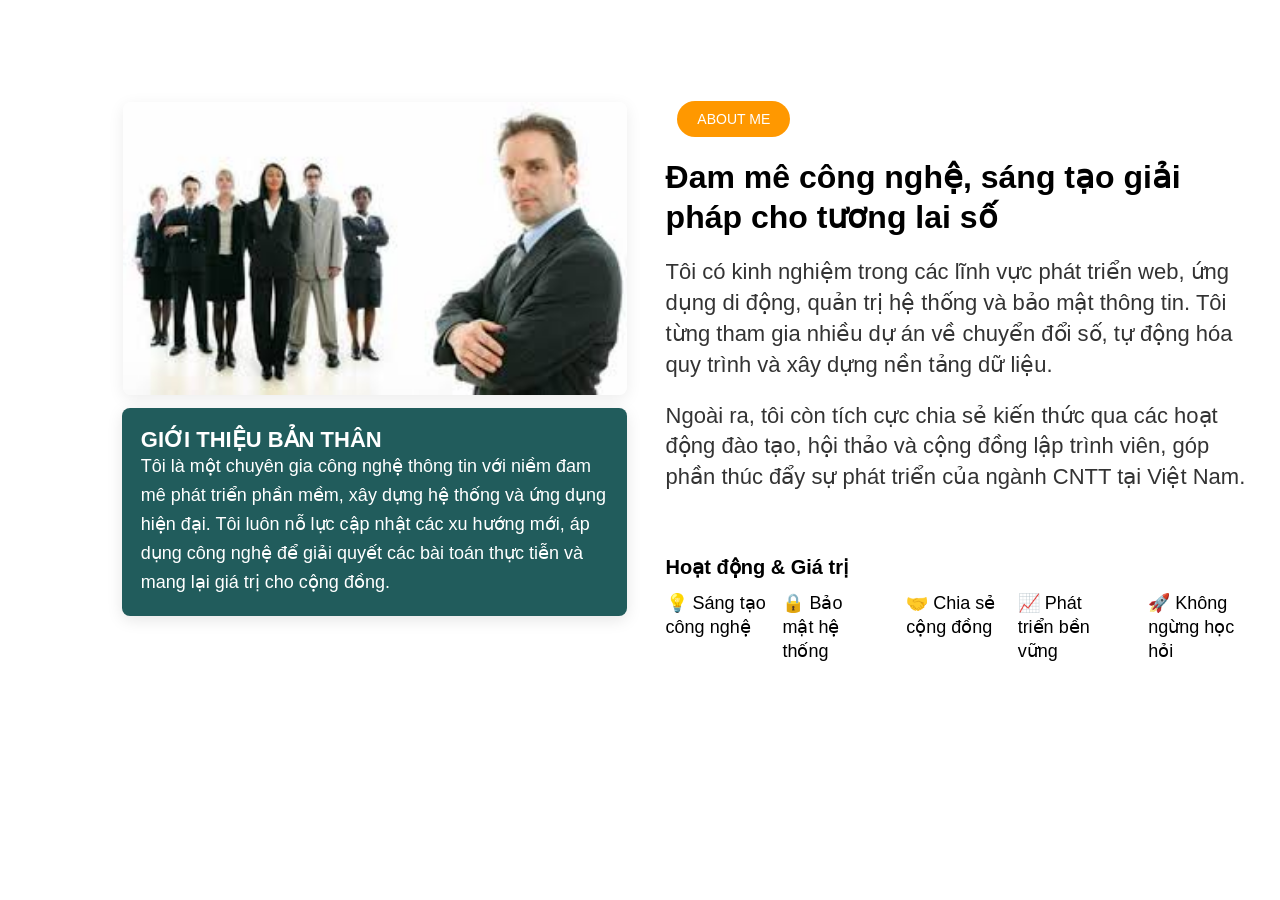
<file: about.html>
<!DOCTYPE html>
<html lang="en">
<head>
  <meta charset="UTF-8" />
  <meta name="viewport" content="width=device-width, initial-scale=1.0"/>
  <title>About Us - Fintech Company</title>
  <style>
    *{
        box-sizing: border-box;
        margin: 0;
        padding: 0;
        font-family: Arial, sans-serif;
        
    }
    .about-flex {
        display: flex;
    }
    .left-box, .right-box {
        width: 50%;
        height: 100vh;
        padding-top: 7%;
        position: relative;
    
    }
    .left-box{
        background-color: white;
    }
    .right-box {
        background-color:white;
        padding: 2%;
        padding-top : 7%;
    }
    .about-img  {
        padding: 2%;
    }
    .about-img , .mission-box {
        display: flex;
        justify-content: flex-end;
        align-items: center;
    }
    .about-img img {
        width: 82%;
        height: auto;
        margin-bottom: 0;
        border-radius: 8px;
        display: block;
        object-fit: cover;
        box-shadow: 0 4px 16px rgba(0,0,0,0.08);
    }

    .mission-box {
        background-color: #215c5c;
        right: 2%;
        position: absolute;
        width: 79%;
        padding: 3%;
        
        border-radius: 8px;
        box-shadow: 0 4px 16px rgba(0,0,0,0.1);
    }
    h4 {
        clear: both;
        line-height: 25px;
        font-size: 22px;
        color: #fff;
    }
    .mission-box p {
        font-size: 18px;
        color: #fff;
        line-height: 1.6;
    }

    .about-badge {
        display: inline-block;
        background-color: #ff9800;
        color: #fff;
        padding: 10px 20px;
        margin: 2%;
        border-radius: 20px;
        font-size: 14px;
        margin-bottom: 20px;
    }

    .right-box .about-title {
        font-size: 32px;
        font-weight: bold;
        margin-bottom: 20px;
        line-height: 40px;
    }

    
    .about-desc {
        font-size: 22px;
        color: #333;
        line-height: 1.4;
        margin-bottom: 20px;
    }
        
    .about-values {
        display: flex;
        flex-direction: row;
        gap: 16px;
        font-size: 18px;
        line-height: 24px;
        align-items: flex-start;
    }
    .about-value {
        margin-bottom: 0;
    }
    .about-values-title {
        font-size: 20px;
        font-weight: bold;
        margin: 24px 0 12px 0;
    }


    /* ==== RESPONSIVE DESIGN ==== */
   /* Tablet: Từ 768px đến 1024px */
@media (max-width: 1024px) {
  .about-flex {
    flex-direction: column;
    height: auto;
  }

  .left-box, .right-box {
    width: 100%;
    height: auto;
    padding: 6% 5%;
  }

  .mission-box {
    position: static;
    width: 100%;
    margin-top: 20px;
    padding: 4%;
  }

  .about-img {
    justify-content: center;
  }

  .about-img img {
    width: 95%;
  }

  .about-title {
    font-size: 28px;
    line-height: 1.4;
  }

  .about-desc {
    font-size: 18px;
  }

  .about-values {
    flex-wrap: wrap;
    gap: 12px;
  }
}

/* Mobile: Dưới 768px */
@media (max-width: 767px) {
  .about-flex {
    flex-direction: column;
  }

  .left-box, .right-box {
    width: 100%;
    height: auto;
    padding: 6% 5%;
  }

  .about-img {
    justify-content: center;
  }

  .about-img img {
    width: 100%;
    border-radius: 10px;
  }

  .mission-box {
    position: static;
    width: 100%;
    margin-top: 20px;
    padding: 16px;
  }

  h4 {
    font-size: 18px;
  }

  .mission-box p {
    font-size: 15px;
  }

  .about-title {
    font-size: 22px;
    line-height: 1.3;
  }

  .about-desc {
    font-size: 16px;
  }

  .about-values {
    flex-direction: column;
    gap: 8px;
  }

  .about-values-title {
    font-size: 18px;
  }

  .about-badge {
    font-size: 13px;
    padding: 6px 14px;
  }
}



    /* ==== ANIMATION ==== */
.fade-in {
    opacity: 0;
    transform: translateY(30px);
    transition: opacity 0.8s ease, transform 0.8s ease;
}

.fade-in.appear {
    opacity: 1;
    transform: translateY(0);
}

html, body {
  margin: 0;
  padding: 0;
  scroll-behavior: smooth;
  /* Không đặt height: 100% hay overflow: hidden */
}
</style>
</head>

<script>
  document.addEventListener("DOMContentLoaded", () => {
    const faders = document.querySelectorAll(".fade-in");

    const appearOptions = {
      threshold: 0.2,
      rootMargin: "0px 0px -50px 0px"
    };

    const appearOnScroll = new IntersectionObserver((entries, observer) => {
      entries.forEach(entry => {
        if (!entry.isIntersecting) return;

        entry.target.classList.add("appear");
        observer.unobserve(entry.target);
      });
    }, appearOptions);

    faders.forEach(fader => {
      appearOnScroll.observe(fader);
    });
  });
</script>

<body>
 
    <div class="about-flex">

      <div class="left-box">
        <div class="about-img fade-in ">
          <img src="./image/NguoiDaiDien.jpg" alt="Ảnh đại diện cá nhân" title="Giới thiệu bản thân" />
        </div>
        <div class="mission-box" >
          <div class="mission-text fade-in ">
            <h4>GIỚI THIỆU BẢN THÂN</h4>
            <p>Tôi là một chuyên gia công nghệ thông tin với niềm đam mê phát triển phần mềm, xây dựng hệ thống và ứng dụng hiện đại. Tôi luôn nỗ lực cập nhật các xu hướng mới, áp dụng công nghệ để giải quyết các bài toán thực tiễn và mang lại giá trị cho cộng đồng.</p>
          </div>
        </div>
      </div>

      <div class="right-box">
        <div class="about-content fade-in ">
          <span class="about-badge">ABOUT ME</span>
          <h1 class="about-title">
            Đam mê công nghệ, sáng tạo giải pháp cho tương lai số
          </h1>
          <p class="about-desc">
            Tôi có kinh nghiệm trong các lĩnh vực phát triển web, ứng dụng di động, quản trị hệ thống và bảo mật thông tin. Tôi từng tham gia nhiều dự án về chuyển đổi số, tự động hóa quy trình và xây dựng nền tảng dữ liệu.
          </p>
          <p class="about-desc">
            Ngoài ra, tôi còn tích cực chia sẻ kiến thức qua các hoạt động đào tạo, hội thảo và cộng đồng lập trình viên, góp phần thúc đẩy sự phát triển của ngành CNTT tại Việt Nam.
          </p>
          <br>
          
          <div class="about-values-title">Hoạt động &amp; Giá trị</div>
          <div class="about-values">
            <span class="about-value">💡 Sáng tạo công nghệ</span>
            <span class="about-value">🔒 Bảo mật hệ thống</span>
            <br>
            <span class="about-value">🤝 Chia sẻ cộng đồng</span>
            <span class="about-value">📈 Phát triển bền vững</span>
            <br>
            <span class="about-value">🚀 Không ngừng học hỏi</span>
          </div>
        </div>
      </div>

    </div>


</body>
</html>
</file>
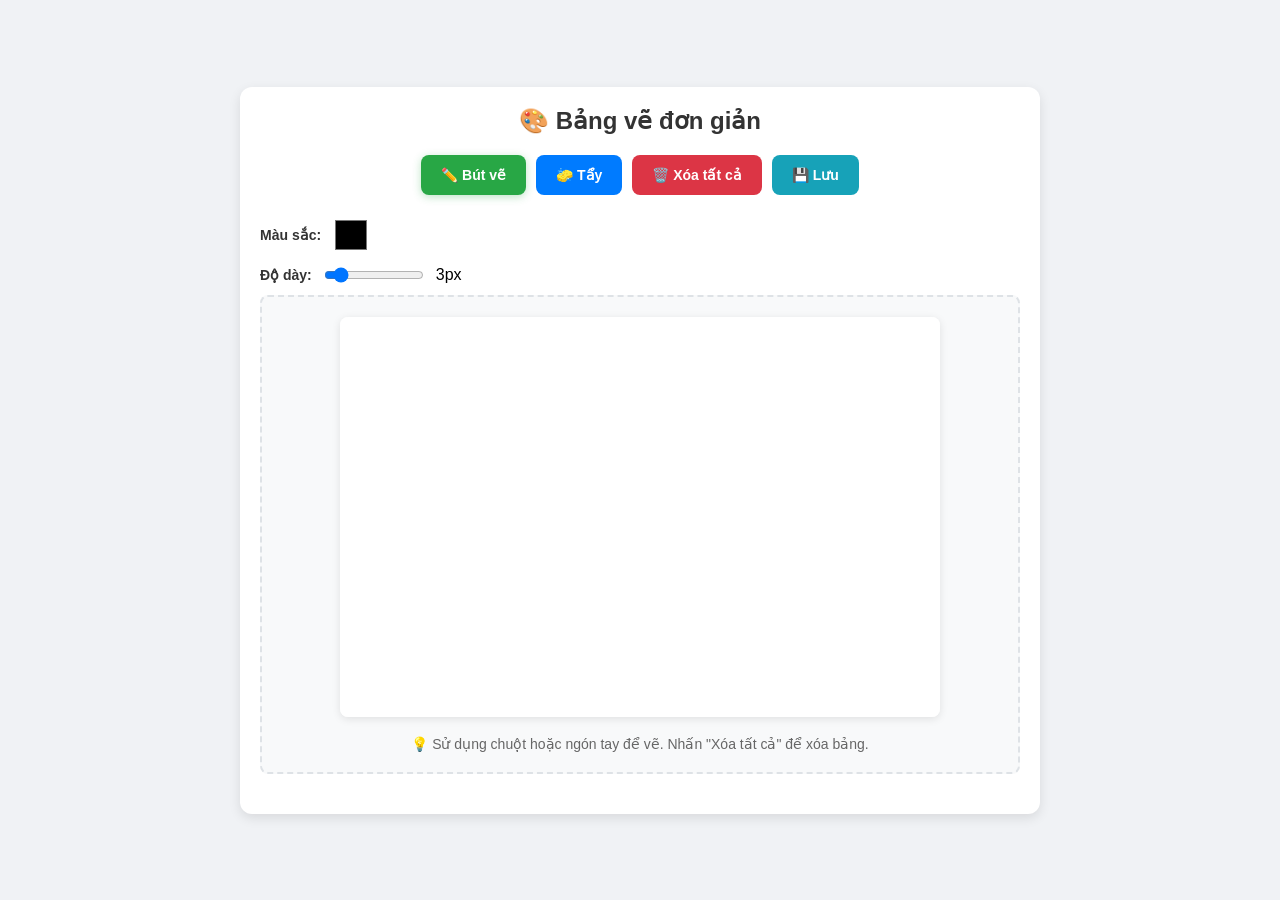
<file: block-canvas.html>
<!DOCTYPE html>
<html lang="vi">
<head>
  <meta charset="UTF-8" />
  <meta name="viewport" content="width=device-width, initial-scale=1.0"/>
  <title>Bảng vẽ đơn giản</title>
  <style>
    * {
      box-sizing: border-box;
    }

    body {
      font-family: 'Segoe UI', sans-serif;
      background: #f0f2f5;
      margin: 0;
      padding: 10px;
      min-height: 100vh;
      display: flex;
      align-items: center;
      justify-content: center;
    }

    .canvas-container {
      max-width: 800px;
      width: 100%;
      background: #fff;
      border-radius: 12px;
      padding: 20px;
      box-shadow: 0 4px 12px rgba(0,0,0,0.1);
    }

    .canvas-header {
      text-align: center;
      margin-bottom: 20px;
    }

    .canvas-header h2 {
      color: #333;
      margin: 0 0 10px 0;
      font-size: 1.5rem;
    }

    .toolbar {
      display: flex;
      gap: 10px;
      margin-bottom: 20px;
      justify-content: center;
      flex-wrap: wrap;
      align-items: center;
    }

    .tool-btn {
      padding: 12px 20px;
      border: none;
      border-radius: 8px;
      background: #007bff;
      color: white;
      cursor: pointer;
      font-size: 14px;
      font-weight: 600;
      transition: all 0.2s;
      min-width: 80px;
    }

    .tool-btn:hover {
      background: #0056b3;
      transform: translateY(-1px);
    }

    .tool-btn.active {
      background: #28a745;
      box-shadow: 0 2px 8px rgba(40, 167, 69, 0.3);
    }

    .tool-btn.clear {
      background: #dc3545;
    }

    .tool-btn.clear:hover {
      background: #c82333;
    }

    .tool-btn.save {
      background: #17a2b8;
    }

    .tool-btn.save:hover {
      background: #138496;
    }

    .color-picker {
      display: flex;
      align-items: center;
      gap: 10px;
      margin: 10px 0;
    }

    .color-picker label {
      font-weight: 600;
      color: #333;
      font-size: 14px;
    }

    .color-picker input[type="color"] {
      width: 40px;
      height: 40px;
      border: none;
      border-radius: 8px;
      cursor: pointer;
      background: none;
    }

    .brush-size {
      display: flex;
      align-items: center;
      gap: 10px;
      margin: 10px 0;
    }

    .brush-size label {
      font-weight: 600;
      color: #333;
      font-size: 14px;
    }

    .brush-size input[type="range"] {
      width: 100px;
    }

    .canvas-wrapper {
      text-align: center;
      background: #f8f9fa;
      border-radius: 8px;
      padding: 20px;
      border: 2px dashed #dee2e6;
      margin-bottom: 20px;
    }

    #drawingCanvas {
      background: white;
      border-radius: 8px;
      box-shadow: 0 2px 8px rgba(0,0,0,0.1);
      cursor: crosshair;
      max-width: 100%;
      height: auto;
      touch-action: none;
    }

    .canvas-info {
      margin-top: 15px;
      color: #666;
      font-size: 14px;
      text-align: center;
    }

    .mobile-tips {
      background: #e3f2fd;
      border-radius: 8px;
      padding: 15px;
      margin-top: 15px;
      border-left: 4px solid #2196f3;
    }

    .mobile-tips h4 {
      margin: 0 0 10px 0;
      color: #1976d2;
      font-size: 16px;
    }

    .mobile-tips ul {
      margin: 0;
      padding-left: 20px;
      color: #424242;
    }

    .mobile-tips li {
      margin-bottom: 5px;
      font-size: 14px;
    }

    @media (max-width: 768px) {
      body {
        padding: 5px;
        align-items: flex-start;
      }

      .canvas-container {
        padding: 15px;
        margin-top: 10px;
      }

      .canvas-header h2 {
        font-size: 1.3rem;
      }

      .toolbar {
        flex-direction: column;
        align-items: stretch;
        gap: 8px;
      }

      .tool-btn {
        width: 100%;
        padding: 15px;
        font-size: 16px;
        border-radius: 10px;
      }

      .color-picker, .brush-size {
        justify-content: center;
        margin: 15px 0;
      }

      .color-picker input[type="color"] {
        width: 50px;
        height: 50px;
      }

      .brush-size input[type="range"] {
        width: 150px;
      }

      .canvas-wrapper {
        padding: 15px;
        margin-bottom: 15px;
      }

      #drawingCanvas {
        width: 100%;
        height: 350px;
        max-height: 60vh;
      }

      .canvas-info {
        font-size: 13px;
      }

      .mobile-tips {
        display: block;
      }
    }

    @media (min-width: 769px) {
      .mobile-tips {
        display: none;
      }
    }
  </style>
</head>
<body>
  <div class="canvas-container">
    <div class="canvas-header">
      <h2>🎨 Bảng vẽ đơn giản</h2>
    </div>

    <div class="toolbar">
      <button class="tool-btn active" id="penTool">✏️ Bút vẽ</button>
      <button class="tool-btn" id="eraserTool">🧽 Tẩy</button>
      <button class="tool-btn clear" id="clearCanvas">🗑️ Xóa tất cả</button>
      <button class="tool-btn save" id="saveCanvas">💾 Lưu</button>
    </div>

    <div class="color-picker">
      <label for="colorPicker">Màu sắc:</label>
      <input type="color" id="colorPicker" value="#000000">
    </div>

    <div class="brush-size">
      <label for="brushSize">Độ dày:</label>
      <input type="range" id="brushSize" min="1" max="20" value="3">
      <span id="brushSizeValue">3px</span>
    </div>

    <div class="canvas-wrapper">
      <canvas id="drawingCanvas" width="600" height="400"></canvas>
      <div class="canvas-info">
        💡 Sử dụng chuột hoặc ngón tay để vẽ. Nhấn "Xóa tất cả" để xóa bảng.
      </div>
    </div>

    <div class="mobile-tips">
      <h4>📱 Mẹo sử dụng trên mobile:</h4>
      <ul>
        <li>Dùng ngón tay để vẽ trên màn hình</li>
        <li>Chọn màu sắc và độ dày bút vẽ ở trên</li>
        <li>Dùng tẩy để xóa từng phần</li>
        <li>Nhấn "Lưu" để tải về máy</li>
      </ul>
    </div>
  </div>

  <script>
    class SimpleCanvas {
      constructor() {
        this.canvas = document.getElementById('drawingCanvas');
        this.ctx = this.canvas.getContext('2d');
        this.isDrawing = false;
        this.currentTool = 'pen';
        this.currentColor = '#000000';
        this.brushSize = 3;
        
        this.initCanvas();
        this.initEventListeners();
        this.initTools();
        this.resizeCanvas();
      }

      initCanvas() {
        this.ctx.fillStyle = 'white';
        this.ctx.fillRect(0, 0, this.canvas.width, this.canvas.height);
        this.ctx.lineCap = 'round';
        this.ctx.lineJoin = 'round';
        this.ctx.lineWidth = this.brushSize;
        this.ctx.strokeStyle = this.currentColor;
      }

      resizeCanvas() {
        const container = this.canvas.parentElement;
        const containerWidth = container.clientWidth - 40; // Padding
        
        if (window.innerWidth <= 768) {
          // Mobile: full width, fixed height
          this.canvas.width = containerWidth;
          this.canvas.height = 350;
        } else {
          // Desktop: maintain aspect ratio
          this.canvas.width = Math.min(600, containerWidth);
          this.canvas.height = 400;
        }
        
        this.initCanvas();
      }

      initEventListeners() {
        // Mouse events
        this.canvas.addEventListener('mousedown', this.startDrawing.bind(this));
        this.canvas.addEventListener('mousemove', this.draw.bind(this));
        this.canvas.addEventListener('mouseup', this.stopDrawing.bind(this));
        this.canvas.addEventListener('mouseout', this.stopDrawing.bind(this));

        // Touch events
        this.canvas.addEventListener('touchstart', this.handleTouch.bind(this), { passive: false });
        this.canvas.addEventListener('touchmove', this.handleTouch.bind(this), { passive: false });
        this.canvas.addEventListener('touchend', this.stopDrawing.bind(this));

        // Window resize
        window.addEventListener('resize', this.resizeCanvas.bind(this));
      }

      initTools() {
        document.getElementById('penTool').addEventListener('click', () => this.setTool('pen'));
        document.getElementById('eraserTool').addEventListener('click', () => this.setTool('eraser'));
        document.getElementById('clearCanvas').addEventListener('click', () => this.clearCanvas());
        document.getElementById('saveCanvas').addEventListener('click', () => this.saveCanvas());
        
        // Color picker
        document.getElementById('colorPicker').addEventListener('change', (e) => {
          this.currentColor = e.target.value;
          if (this.currentTool === 'pen') {
            this.ctx.strokeStyle = this.currentColor;
          }
        });

        // Brush size
        document.getElementById('brushSize').addEventListener('input', (e) => {
          this.brushSize = parseInt(e.target.value);
          this.ctx.lineWidth = this.brushSize;
          document.getElementById('brushSizeValue').textContent = this.brushSize + 'px';
        });
      }

      setTool(tool) {
        this.currentTool = tool;
        
        document.querySelectorAll('.tool-btn').forEach(btn => btn.classList.remove('active'));
        if (tool === 'pen') {
          document.getElementById('penTool').classList.add('active');
          this.ctx.strokeStyle = this.currentColor;
          this.ctx.globalCompositeOperation = 'source-over';
        } else if (tool === 'eraser') {
          document.getElementById('eraserTool').classList.add('active');
          this.ctx.strokeStyle = 'white';
          this.ctx.globalCompositeOperation = 'destination-out';
        }
      }

      getMousePos(e) {
        const rect = this.canvas.getBoundingClientRect();
        const scaleX = this.canvas.width / rect.width;
        const scaleY = this.canvas.height / rect.height;
        
        return {
          x: (e.clientX - rect.left) * scaleX,
          y: (e.clientY - rect.top) * scaleY
        };
      }

      getTouchPos(e) {
        const rect = this.canvas.getBoundingClientRect();
        const scaleX = this.canvas.width / rect.width;
        const scaleY = this.canvas.height / rect.height;
        const touch = e.touches[0];
        
        return {
          x: (touch.clientX - rect.left) * scaleX,
          y: (touch.clientY - rect.top) * scaleY
        };
      }

      startDrawing(e) {
        this.isDrawing = true;
        const pos = this.getMousePos(e);
        this.ctx.beginPath();
        this.ctx.moveTo(pos.x, pos.y);
      }

      draw(e) {
        if (!this.isDrawing) return;

        const pos = this.getMousePos(e);
        this.ctx.lineTo(pos.x, pos.y);
        this.ctx.stroke();
      }

      stopDrawing() {
        this.isDrawing = false;
      }

      handleTouch(e) {
        e.preventDefault();
        
        if (e.type === 'touchstart') {
          const pos = this.getTouchPos(e);
          this.isDrawing = true;
          this.ctx.beginPath();
          this.ctx.moveTo(pos.x, pos.y);
        } else if (e.type === 'touchmove' && this.isDrawing) {
          const pos = this.getTouchPos(e);
          this.ctx.lineTo(pos.x, pos.y);
          this.ctx.stroke();
        } else if (e.type === 'touchend') {
          this.isDrawing = false;
        }
      }

      clearCanvas() {
        if (confirm('Bạn có chắc muốn xóa tất cả?')) {
          this.ctx.fillStyle = 'white';
          this.ctx.fillRect(0, 0, this.canvas.width, this.canvas.height);
        }
      }

      saveCanvas() {
        try {
          const link = document.createElement('a');
          link.download = 'canvas-drawing-' + new Date().getTime() + '.png';
          link.href = this.canvas.toDataURL();
          link.click();
        } catch (error) {
          alert('Không thể lưu ảnh. Vui lòng thử lại.');
        }
      }
    }

    document.addEventListener('DOMContentLoaded', () => {
      new SimpleCanvas();
    });
  </script>
</body>
</html>
</file>
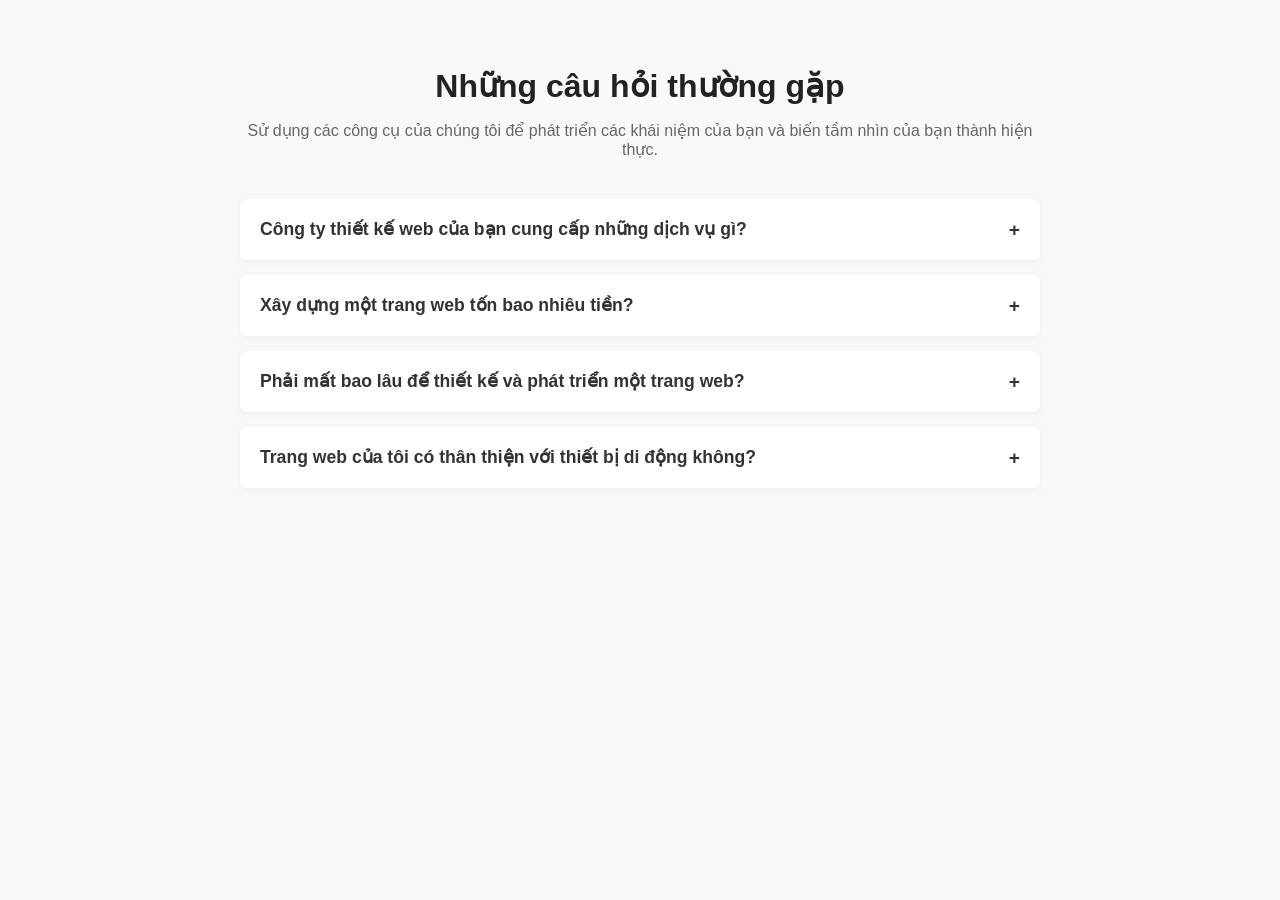
<file: block-faq.html>
<!DOCTYPE html>
<html lang="vi">
<head>
  <meta charset="UTF-8" />
  <meta name="viewport" content="width=device-width, initial-scale=1.0"/>
  <title>Câu hỏi thường gặp</title>
  <style>
    body {
  font-family: 'Segoe UI', sans-serif;
  background: #f9f9f9;
  margin: 0;
  padding: 40px 20px;
}

.faq-section {
  max-width: 800px;
  margin: auto;
  text-align: center;
}

.faq-title {
  font-size: 2rem;
  color: #222;
  margin-bottom: 10px;
}

.faq-subtitle {
  color: #666;
  margin-bottom: 40px;
}

.faq-container {
  text-align: left;
}

.faq-item {
  background: white;
  border-radius: 8px;
  margin-bottom: 15px;
  box-shadow: 0 2px 6px rgba(0,0,0,0.05);
  overflow: hidden;
}

.faq-question {
  width: 100%;
  padding: 20px;
  font-size: 1.1rem;
  background: none;
  border: none;
  text-align: left;
  cursor: pointer;
  font-weight: 600;
  color: #333;
  position: relative;
}

.faq-question::after {
  content: '+';
  position: absolute;
  right: 20px;
  font-size: 1.2rem;
  transition: transform 0.3s;
}

.faq-item.active .faq-question::after {
  content: '−';
}

.faq-answer {
  max-height: 0;
  overflow: hidden;
  transition: max-height 0.4s ease;
  padding: 0 20px;
  background-color: #fdfdfd;
}

.faq-item.active .faq-answer {
  padding: 15px 20px 20px;
  max-height: 300px; /* large enough to show content */
}

  </style>
</head>
<body>

<section class="faq-section">
  <h2 class="faq-title">Những câu hỏi thường gặp</h2>
  <p class="faq-subtitle">Sử dụng các công cụ của chúng tôi để phát triển các khái niệm của bạn và biến tầm nhìn của bạn thành hiện thực.</p>

  <div class="faq-container">

    <!-- Câu hỏi 1 -->
    <div class="faq-item">
      <button class="faq-question">Công ty thiết kế web của bạn cung cấp những dịch vụ gì?</button>
      <div class="faq-answer">
        <p>Cơ quan web của chúng tôi cung cấp một loạt các dịch vụ toàn diện bao gồm thiết kế và phát triển web, giải pháp thương mại điện tử, tối ưu hóa SEO, tạo nội dung, bảo trì trang web và chiến lược tiếp thị kỹ thuật số. Chúng tôi điều chỉnh các dịch vụ của mình để đáp ứng nhu cầu riêng biệt của từng khách hàng, đảm bảo phương pháp tiếp cận tùy chỉnh cho mọi dự án.</p>
      </div>
    </div>

    <!-- Câu hỏi 2 -->
    <div class="faq-item">
      <button class="faq-question">Xây dựng một trang web tốn bao nhiêu tiền?</button>
      <div class="faq-answer">
        <p>Chi phí xây dựng một trang web có thể thay đổi rất nhiều tùy thuộc vào độ phức tạp, tính năng và yêu cầu cụ thể của dự án của bạn. Chúng tôi cung cấp một số gói giá để phù hợp với các ngân sách và nhu cầu khác nhau. Sau khi tham vấn ban đầu, chúng tôi có thể cung cấp báo giá chi tiết dựa trên các mục tiêu và mục đích cụ thể của bạn.</p>
      </div>
    </div>

    <!-- Câu hỏi 3 -->
    <div class="faq-item">
      <button class="faq-question">Phải mất bao lâu để thiết kế và phát triển một trang web?</button>
      <div class="faq-answer">
        <p>Thời gian thiết kế và phát triển một trang web phụ thuộc vào mức độ phức tạp và phạm vi của dự án. Thông thường, một trang web kinh doanh tiêu chuẩn mất khoảng 4-6 tuần để hoàn thành, trong khi các dự án phức tạp hơn như trang web thương mại điện tử hoặc ứng dụng tùy chỉnh có thể mất nhiều thời gian hơn. Chúng tôi làm việc chặt chẽ với khách hàng để thiết lập một thời gian thực tế và thông báo cho bạn trong suốt quá trình.</p>
      </div>
    </div>

    <!-- Câu hỏi 4 -->
    <div class="faq-item">
      <button class="faq-question">Trang web của tôi có thân thiện với thiết bị di động không?</button>
      <div class="faq-answer">
        <p>Chắc chắn rồi! Tất cả các trang web chúng tôi thiết kế và phát triển đều hoàn toàn đáp ứng, nghĩa là chúng được tối ưu hóa để hoạt động liền mạch trên mọi thiết bị, bao gồm máy tính để bàn, máy tính bảng và điện thoại thông minh. Đảm bảo trải nghiệm người dùng tuyệt vời trên thiết bị di động là ưu tiên hàng đầu trong quy trình phát triển của chúng tôi.</p>
      </div>
    </div>

  </div>
</section>

<script src="main/faq.js"></script>
</body>
</html>
</file>
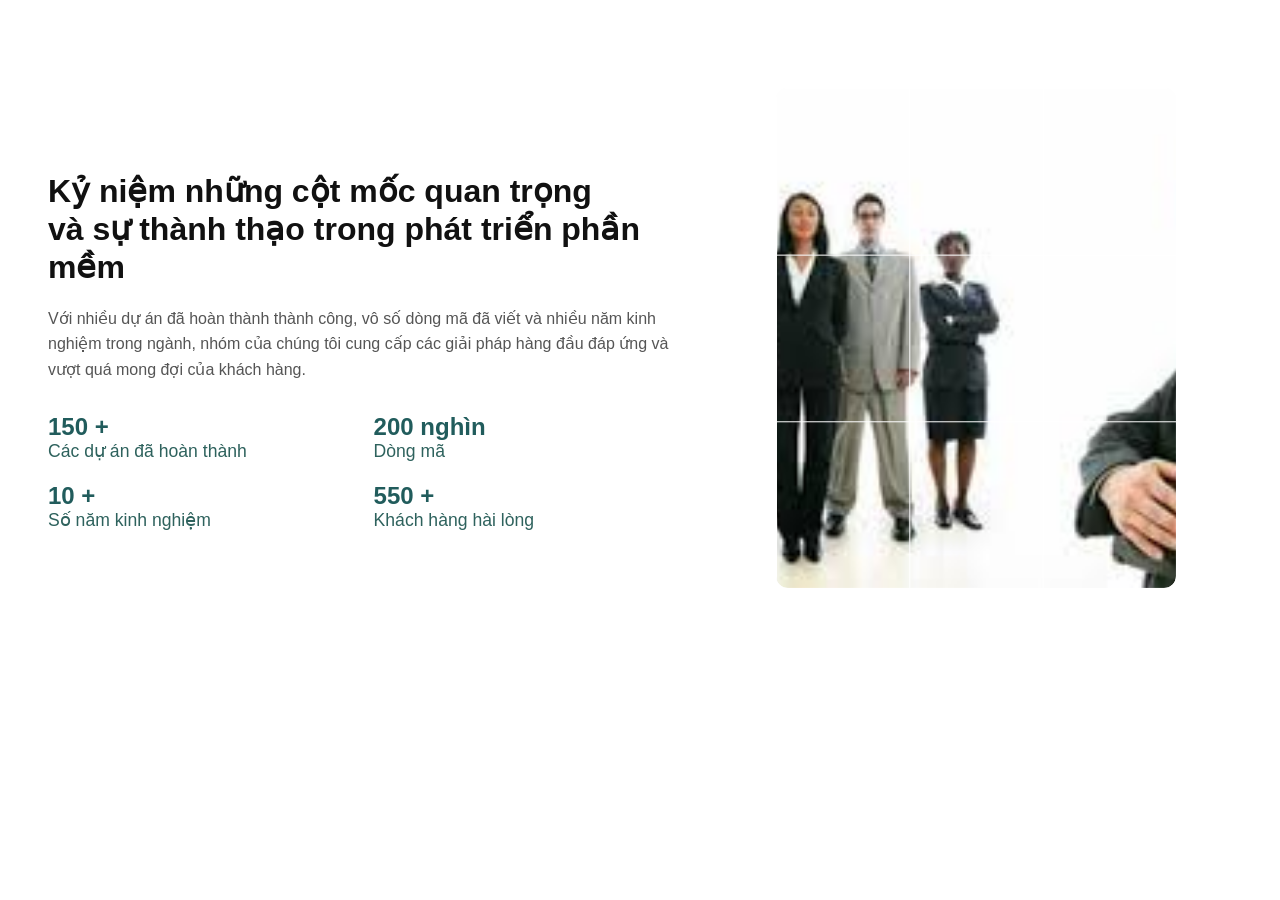
<file: block-values.html>
<!DOCTYPE html>
<html lang="en">
<head>
    <meta charset="UTF-8">
    <meta name="viewport" content="width=device-width, initial-scale=1.0">
    <title>Document</title>
    <style>
        .milestone {
  padding: 80px 40px;
  background-color: #fff;
  font-family: 'Segoe UI', sans-serif;
  overflow: hidden;
}

.milestone-container {
  display: flex;
  flex-wrap: wrap;
  align-items: center;
  justify-content: space-between;
  gap: 40px;
  max-width: 1200px;
  margin: 0 auto;
}

.milestone-text {
  flex: 1 1 50%;
}

.milestone-text h2 {
  font-size: 2rem;
  color: #111;
  margin-bottom: 20px;
}

.milestone-text p {
  font-size: 1rem;
  color: #555;
  margin-bottom: 30px;
  line-height: 1.6;
}

.milestone-stats {
  display: grid;
  grid-template-columns: repeat(2, 1fr);
  gap: 20px;
}

.milestone-stats div {
  font-size: 1.1rem;
  color: #2e625d;
}

.milestone-stats strong {
  font-size: 1.5rem;
  color: #215c5c;
}

.milestone-image {
  flex: 1 1 40%;
  display: flex;
  justify-content: center;
  align-items: center;
}

.image-grid {
  width: 100%;
  max-width: 400px;
  position: relative;
  aspect-ratio: 4 / 5;
  overflow: hidden;
  border-radius: 12px;
}

/* Fancy image split/grid effect (simplified) */
.image-grid::before {
  content: '';
  position: absolute;
  width: 100%;
  height: 100%;
  background-image: 
    linear-gradient(white 1px, transparent 1px),
    linear-gradient(to right, white 1px, transparent 1px);
  background-size: 33.33% 33.33%;
  pointer-events: none;
  z-index: 1;
}

.image-grid img {
  width: 100%;
  height: 100%;
  object-fit: cover;
  display: block;
  border-radius: 12px;
}

    </style>
</head>
<body>
    <section class="milestone">
  <div class="milestone-container">
    <div class="milestone-text">
      <h2>Kỷ niệm những cột mốc quan trọng<br> và sự thành thạo trong phát triển phần mềm</h2>
      <p>
        Với nhiều dự án đã hoàn thành thành công, vô số dòng mã đã viết và nhiều năm kinh nghiệm trong ngành, nhóm của chúng tôi cung cấp các giải pháp hàng đầu đáp ứng và vượt quá mong đợi của khách hàng.
      </p>
      <div class="milestone-stats">
        <div><strong>150 +</strong><br><span>Các dự án đã hoàn thành</span></div>
        <div><strong>200 nghìn</strong><br><span>Dòng mã</span></div>
        <div><strong>10 +</strong><br><span>Số năm kinh nghiệm</span></div>
        <div><strong>550 +</strong><br><span>Khách hàng hài lòng</span></div>
      </div>
    </div>
    <div class="milestone-image">
      <div class="image-grid">
        <img src="./image/NguoiDaiDien.jpg" alt="Người đại diện" />
      </div>
    </div>
  </div>
</section>

</body>
</html>
</file>
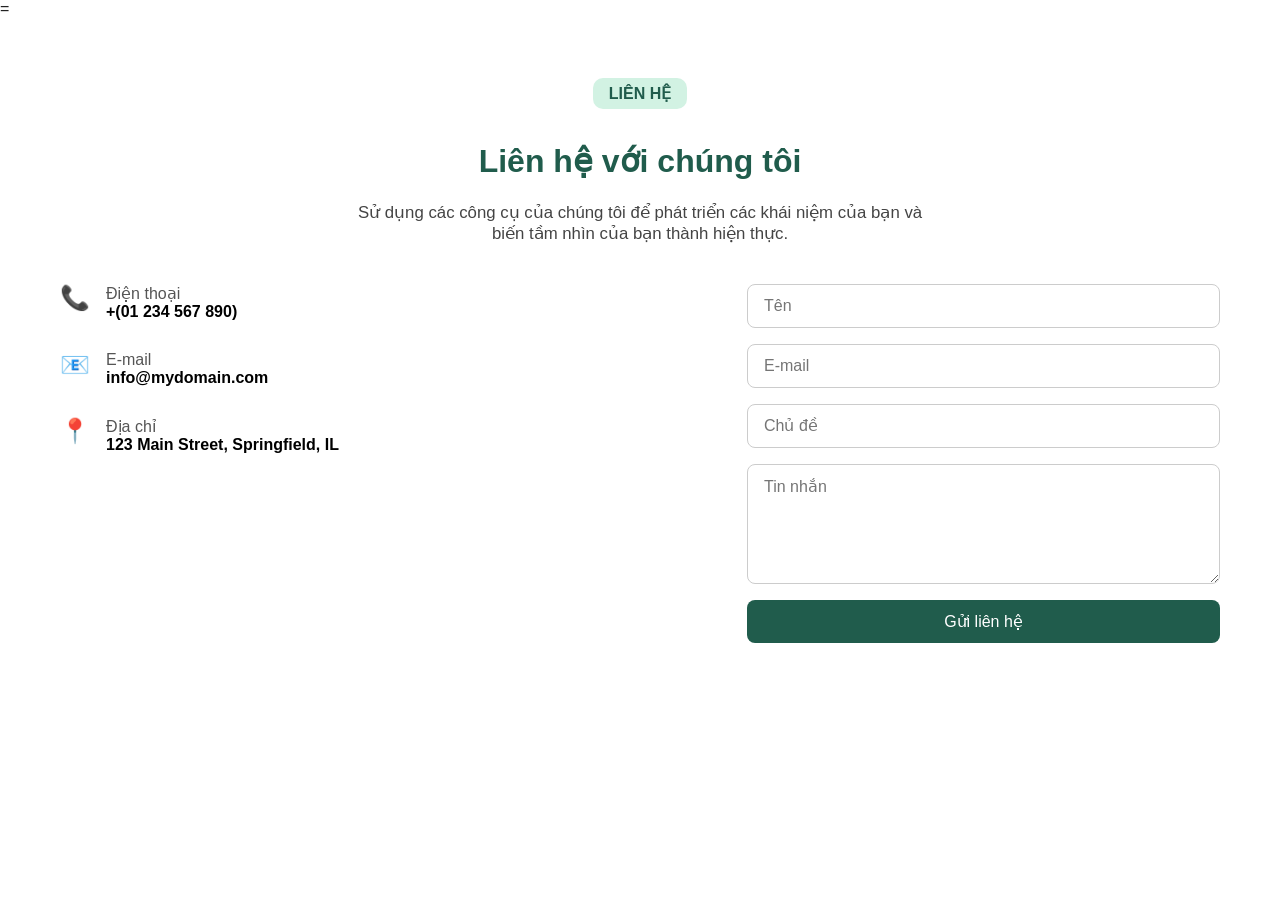
<file: contact.html>
=<!DOCTYPE html>
<html lang="vi">
<head>
  <meta charset="UTF-8" />
  <meta name="viewport" content="width=device-width, initial-scale=1.0" />
  <title>Liên hệ</title>
  <style>
    * {
      box-sizing: border-box;
    }

    html, body {
      margin: 0;
      padding: 0;
      scroll-behavior: smooth;
      font-family: 'Segoe UI', sans-serif;
      background: #fff;
      color: #222;
      
    }

    .container {
      max-width: 1200px;
      margin: 60px auto;
      padding: 0 20px 40px;
    }

    .contact-header {
      text-align: center;
      margin-bottom: 40px;
    }

    .contact-header .badge {
      display: inline-block;
      background: #d2f2e3;
      color: #205c4c;
      padding: 6px 16px;
      font-weight: 600;
      border-radius: 10px;
      margin-bottom: 12px;
    }

    .contact-header h1 {
      font-size: 2rem;
      font-weight: 800;
      color: #205c4c;
    }

    .contact-header p {
      font-size: 1.05rem;
      color: #444;
      max-width: 600px;
      margin: 12px auto 0;
    }

    .contact-content {
      display: flex;
      gap: 40px;
      flex-wrap: wrap;
    }

    .contact-info {
      flex: 1 1 55%;
    }

    .contact-info-item {
      display: flex;
      align-items: flex-start;
      margin-bottom: 30px;
    }

    .contact-info-item span {
      font-size: 1.5rem;
      margin-right: 16px;
      color: #205c4c;
    }

    .contact-info-item div {
      color: #555;
    }

    .contact-info-item div strong {
      display: block;
      color: #000;
      font-weight: 700;
    }

    .contact-form {
      flex: 1 1 40%;
    }

    .contact-form form {
      display: flex;
      flex-direction: column;
      gap: 16px;
    }

    .contact-form input,
    .contact-form textarea {
      padding: 12px 16px;
      font-size: 1rem;
      border: 1px solid #ccc;
      border-radius: 8px;
      font-family: inherit;
      resize: vertical;
      width: 100%;
    }

    .contact-form textarea {
      min-height: 120px;
    }

    .contact-form button {
      padding: 12px 16px;
      background-color: #205c4c;
      color: #fff;
      font-size: 1rem;
      border: none;
      border-radius: 8px;
      cursor: pointer;
      transition: background 0.3s ease;
      width: 100%;
    }

    .contact-form button:hover {
      background-color: #17463b;
    }

    @media (max-width: 768px) {
      html, body {
        padding: 0 !important;
        margin: 0 !important;
        width: 100vw !important;
        max-width: 100vw !important;
        overflow-x: hidden !important;
        box-sizing: border-box !important;
      }
      .container, .contact-content, .contact-info, .contact-form {
        width: 100vw !important;
        max-width: 100vw !important;
        box-sizing: border-box !important;
        overflow-x: hidden !important;
        margin: 0 !important;
        padding-left: 0 !important;
        padding-right: 0 !important;
      }
      .contact-content {
        flex-direction: column;
        margin-bottom: 50px;
        
      }

      .contact-info,
      .contact-form {
        flex: 1 1 100%;
      }

      .contact-form {
        padding-bottom: 100px;
      }

      .contact-header h1 {
        font-size: 1.5rem;
      }

      .contact-header p {
        font-size: 0.95rem;
      }
    }

    /* --- Hiệu ứng xuất hiện --- */
    .animate {
      opacity: 0;
      transform: translateY(40px);
      transition: all 0.6s ease-out;
    }

    .fade-up.show {
      opacity: 1;
      transform: translateY(0);
    }

    .fade-left {
      transform: translateX(-60px);
    }

    .fade-left.show {
      opacity: 1;
      transform: translateX(0);
    }

    .fade-right {
      transform: translateX(60px);
    }

    .fade-right.show {
      opacity: 1;
      transform: translateX(0);
    }

    /* Hộp xác nhận */
    #confirmationBox {
      position: fixed;
      top: 50%;
      left: 50%;
      transform: translate(-50%, -50%);
      z-index: 9999;
      background: #e6fff2;
      color: #205c4c;
      padding: 30px;
      border-radius: 12px;
      border: 1px solid #b3e6d2;
      box-shadow: 0 0 10px rgba(0,0,0,0.2);
      min-width: 300px;
      max-width: 80%;
      text-align: center;
      display: none;
      animation: fadeIn 0.5s ease-out;
    }

    @keyframes fadeIn {
      from {
        opacity: 0;
        transform: translate(-50%, -60%);
      }
      to {
        opacity: 1;
        transform: translate(-50%, -50%);
      }
    }

    #confirmationBox #closeConfirm {
      position: absolute;
      top: 10px;
      right: 12px;
      background: none;
      border: none;
      font-size: 1.5rem;
      font-weight: bold;
      color: #205c4c;
      cursor: pointer;
      padding: 0;
      line-height: 1;
    }

    #confirmationBox #closeConfirm:hover {
      color: #e74c3c;
    }
  </style>
</head>
<body>
  <div class="container">
    <!-- Tiêu đề -->
    <div class="contact-header animate fade-up">
      <div class="badge">LIÊN HỆ</div>
      <h1>Liên hệ với chúng tôi</h1>
      <p>Sử dụng các công cụ của chúng tôi để phát triển các khái niệm của bạn và biến tầm nhìn của bạn thành hiện thực.</p>
    </div>

    <!-- Nội dung liên hệ -->
    <div class="contact-content">
      <!-- Thông tin -->
      <div class="contact-info animate fade-left">
        <div class="contact-info-item">
          <span>📞</span>
          <div><div>Điện thoại</div><strong>+(01 234 567 890)</strong></div>
        </div>
        <div class="contact-info-item">
          <span>📧</span>
          <div><div>E-mail</div><strong>info@mydomain.com</strong></div>
        </div>
        <div class="contact-info-item">
          <span>📍</span>
          <div><div>Địa chỉ</div><strong>123 Main Street, Springfield, IL</strong></div>
        </div>
      </div>

      <!-- Form -->
      <div class="contact-form animate fade-right">
        <form id="contactForm">
          <input type="text" id="name" placeholder="Tên" required />
          <input type="email" id="email" placeholder="E-mail" required />
          <input type="text" id="subject" placeholder="Chủ đề" />
          <textarea id="message" placeholder="Tin nhắn" required></textarea>
          <button type="submit">Gửi liên hệ</button>
        </form>
      </div>
    </div>
  </div>

  <!-- Hộp xác nhận -->
  <div id="confirmationBox">
    <strong>✅ Cảm ơn bạn đã gửi liên hệ!</strong>
    <p id="confirmName"></p>
    <p id="confirmEmail"></p>
    <p id="confirmSubject"></p>
    <p id="confirmMessage"></p>
    <button id="closeConfirm" type="button">X</button>
  </div>

  <!-- Script hiệu ứng + xử lý form -->
  <script>
    document.addEventListener('DOMContentLoaded', function () {
      // Hiệu ứng scroll
      const elements = document.querySelectorAll('.animate');
      const observer = new IntersectionObserver(entries => {
        entries.forEach(entry => {
          if (entry.isIntersecting) {
            entry.target.classList.add('show');
            observer.unobserve(entry.target);
          }
        });
      }, { threshold: 0.1 });
      elements.forEach(el => observer.observe(el));

      // Xử lý form
      const form = document.getElementById('contactForm');
      const confirmationBox = document.getElementById('confirmationBox');
      const nameEl = document.getElementById('name');
      const emailEl = document.getElementById('email');
      const subjectEl = document.getElementById('subject');
      const messageEl = document.getElementById('message');

      form.addEventListener('submit', function (e) {
        e.preventDefault();
        document.getElementById('confirmName').textContent = `👤 Tên: ${nameEl.value}`;
        document.getElementById('confirmEmail').textContent = `📧 Email: ${emailEl.value}`;
        document.getElementById('confirmSubject').textContent = `📌 Chủ đề: ${subjectEl.value || '(Không có)'}`;
        document.getElementById('confirmMessage').textContent = `💬 Tin nhắn: ${messageEl.value}`;
        confirmationBox.style.display = 'block';
        confirmationBox.style.animation = 'fadeIn 0.5s ease-out';
        form.reset();
      });

      document.getElementById('closeConfirm').addEventListener('click', function () {
        confirmationBox.style.display = 'none';
      });
    });
  </script>
</body>
</html>
</file>
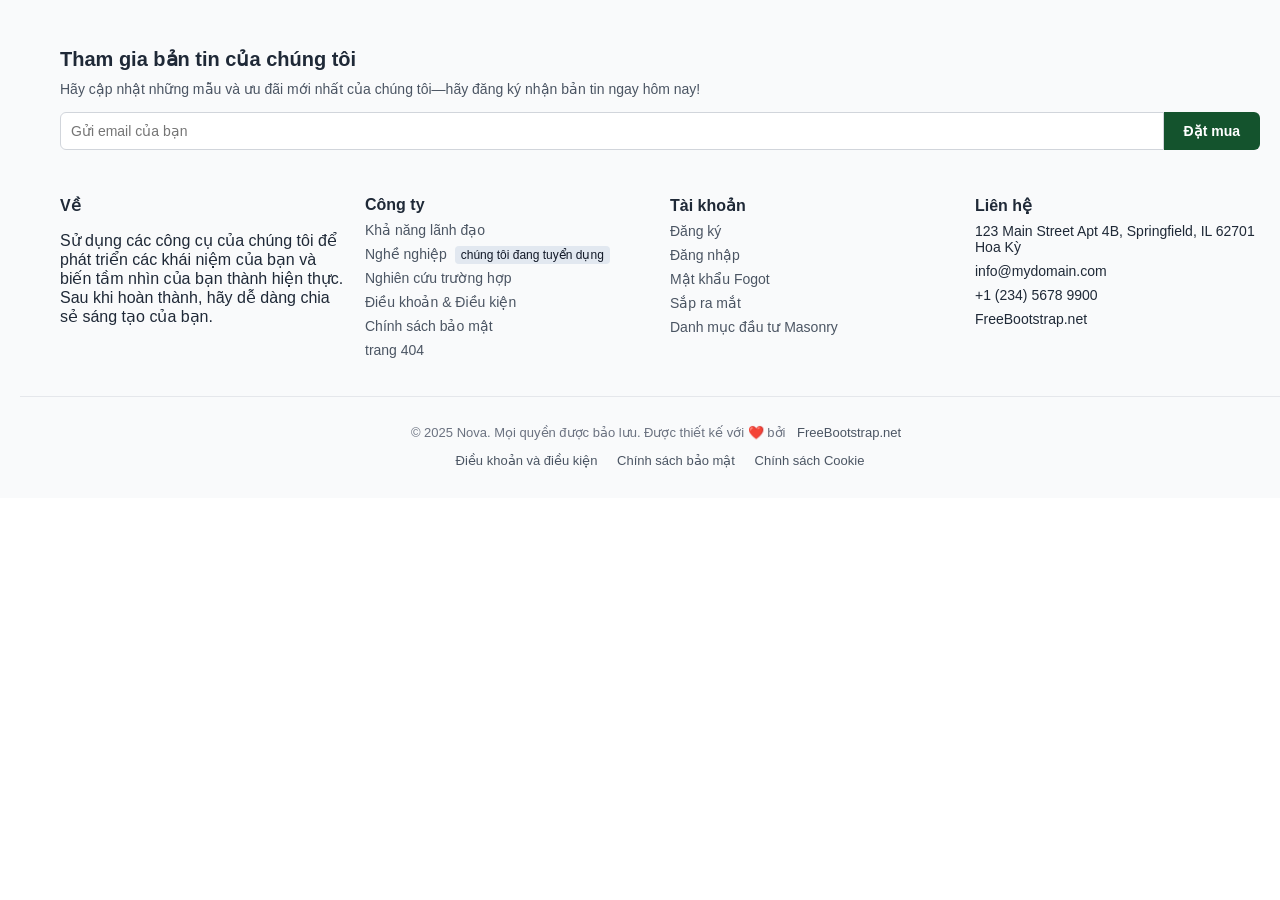
<file: footer.html>
<!DOCTYPE html>
<html lang="en">
<head>
    <meta charset="UTF-8">
    <meta name="viewport" content="width=device-width, initial-scale=1.0">
    <title>Document</title>
    <style>
      /* footer.css */
body {
  font-family: Arial, sans-serif;
}

/* Căn chỉnh chung */  
body {  
  font-family: Arial, sans-serif;  
  margin: 0;  
  padding: 0;  
  box-sizing: border-box;  
}  

/* Footer chung */  
.footer {  
  background-color: #f9fafb;  
  color: #1f2937;  
  width: 100%;  
  padding: 30px 20px;  
  /* bỏ absolute nếu có để nội dung tự nhiên */  
}  

/* Container tùy chỉnh */  
.footer-container {  
  max-width: 1200px;  
  margin: 0 auto;  
}  

/* Thư viện newsletter */  
.newsletter h2 {  
  font-size: 20px;  
  font-weight: 600;  
  margin-bottom: 10px;  
}  

.newsletter p {  
  font-size: 14px;  
  color: #4b5563;  
  margin-top: 10px;  
}  

/* Form */  
.newsletter-form {  
  display: flex;  
  flex-direction: row;  
  margin-top: 15px;  
  max-width: 100%;  
}  

.newsletter-form input {  
  flex: 1;  
  padding: 10px;  
  border: 1px solid #d1d5db;  
  border-radius: 6px 0 0 6px;  
  outline: none;  
  font-size: 14px;  
}  

.newsletter-form button {  
  padding: 10px 20px;  
  background-color: #14532d;  
  color: #fff;  
  border: none;  
  border-radius: 0 6px 6px 0;  
  cursor: pointer;  
  font-weight: 600;  
  font-size: 14px;  
}  

.newsletter-form button:hover {  
  background-color: #0e3b1d;  
}  

/* Các cột */  
.footer-columns {  
  display: flex;  
  flex-wrap: wrap;  
  gap: 20px;  
  margin-top: 30px;  
}  

.footer-column {  
  flex: 1 1 150px; /* tối thiểu 150px hoặc phù hợp */  
  min-width: 150px;  
}  

.footer-column h3 {  
  font-size: 16px;  
  font-weight: 600;  
  margin-bottom: 8px;  
}  

.footer-column ul {  
  list-style: none;  
  padding: 0;  
  margin: 0;  
}  

.footer-column ul li {  
  margin-bottom: 8px;  
  font-size: 14px;  
}  

/* Liên kết */  
.footer-column ul li a {  
  color: #4b5563;  
  text-decoration: none;  
}  
.footer-column ul li a:hover {  
  text-decoration: underline;  
}  

/* Badge */  
.badge {  
  background-color: #e2e8f0;  
  color: #111827;  
  font-size: 12px;  
  padding: 2px 6px;  
  border-radius: 4px;  
  margin-left: 4px;  
}  

/* Chân trang cuối */  
.footer-bottom {  
  border-top: 1px solid #e5e7eb;  
  margin-top: 30px;  
  padding-top: 15px;  
  text-align: center;  
  font-size: 13px;  
  color: #6b7280;  
}  

.footer-bottom a {  
  color: #4b5563;  
  margin: 0 8px;  
  text-decoration: none;  
}  
.footer-bottom a:hover {  
  text-decoration: underline;  
}  
@media (max-width: 768px) {
  body {
    padding: 10px;
    width: 100%;
    overflow-x: hidden;
  }
  .footer,
  .footer-container {
    box-sizing: border-box;
    width: 100%;
    max-width: 100%;
  }
  .footer-columns {
    flex-direction: column;
    gap: 20px;
  }
  .footer-column {
    max-width: 100%;
  }
  .newsletter-form {
    flex-direction: column;
    gap: 10px;
    padding: 5px;
  }
}

    </style>
</head>
<body>
    <!-- footer.html -->
<footer class="footer">
  <div class="footer-container">
    <div class="newsletter">
      <h2>Tham gia bản tin của chúng tôi</h2>
      <p>Hãy cập nhật những mẫu và ưu đãi mới nhất của chúng tôi—hãy đăng ký nhận bản tin ngay hôm nay!</p>
      <div class="newsletter-form">
        <input type="email" placeholder="Gửi email của bạn" />
        <button>Đặt mua</button>
      </div>
    </div>

    <div class="footer-columns">
      <div class="footer-column">
        <h3>Về</h3>
        <p>
          Sử dụng các công cụ của chúng tôi để phát triển các khái niệm của bạn và biến tầm nhìn của bạn thành hiện thực. Sau khi hoàn thành, hãy dễ dàng chia sẻ sáng tạo của bạn.
        </p>
      </div>

      <div class="footer-column">
        <h3>Công ty</h3>
        <ul>
          <li><a href="#">Khả năng lãnh đạo</a></li>
          <li><a href="#">Nghề nghiệp <span class="badge">chúng tôi đang tuyển dụng</span></a></li>
          <li><a href="#">Nghiên cứu trường hợp</a></li>
          <li><a href="#">Điều khoản & Điều kiện</a></li>
          <li><a href="#">Chính sách bảo mật</a></li>
          <li><a href="#">trang 404</a></li>
        </ul>
      </div>

      <div class="footer-column">
        <h3>Tài khoản</h3>
        <ul>
          <li><a href="#">Đăng ký</a></li>
          <li><a href="#">Đăng nhập</a></li>
          <li><a href="#">Mật khẩu Fogot</a></li>
          <li><a href="#">Sắp ra mắt</a></li>
          <li><a href="#">Danh mục đầu tư Masonry</a></li>
        </ul>
      </div>

      <div class="footer-column">
        <h3>Liên hệ</h3>
        <ul>
          <li><i class="fa fa-map-marker"></i> 123 Main Street Apt 4B, Springfield, IL 62701 Hoa Kỳ</li>
          <li><i class="fa fa-envelope"></i> info@mydomain.com</li>
          <li><i class="fa fa-phone"></i> +1 (234) 5678 9900</li>
          <li><i class="fa fa-globe"></i> FreeBootstrap.net</li>
        </ul>
      </div>
    </div>
  </div>

  <div class="footer-bottom">
    <p>© 2025 Nova. Mọi quyền được bảo lưu. Được thiết kế với ❤️ bởi <a href="#">FreeBootstrap.net</a></p>
    <div class="footer-bottom-links">
      <a href="#">Điều khoản và điều kiện</a>
      <a href="#">Chính sách bảo mật</a>
      <a href="#">Chính sách Cookie</a>
    </div>
  </div>
</footer>

</body>
</html>
</file>
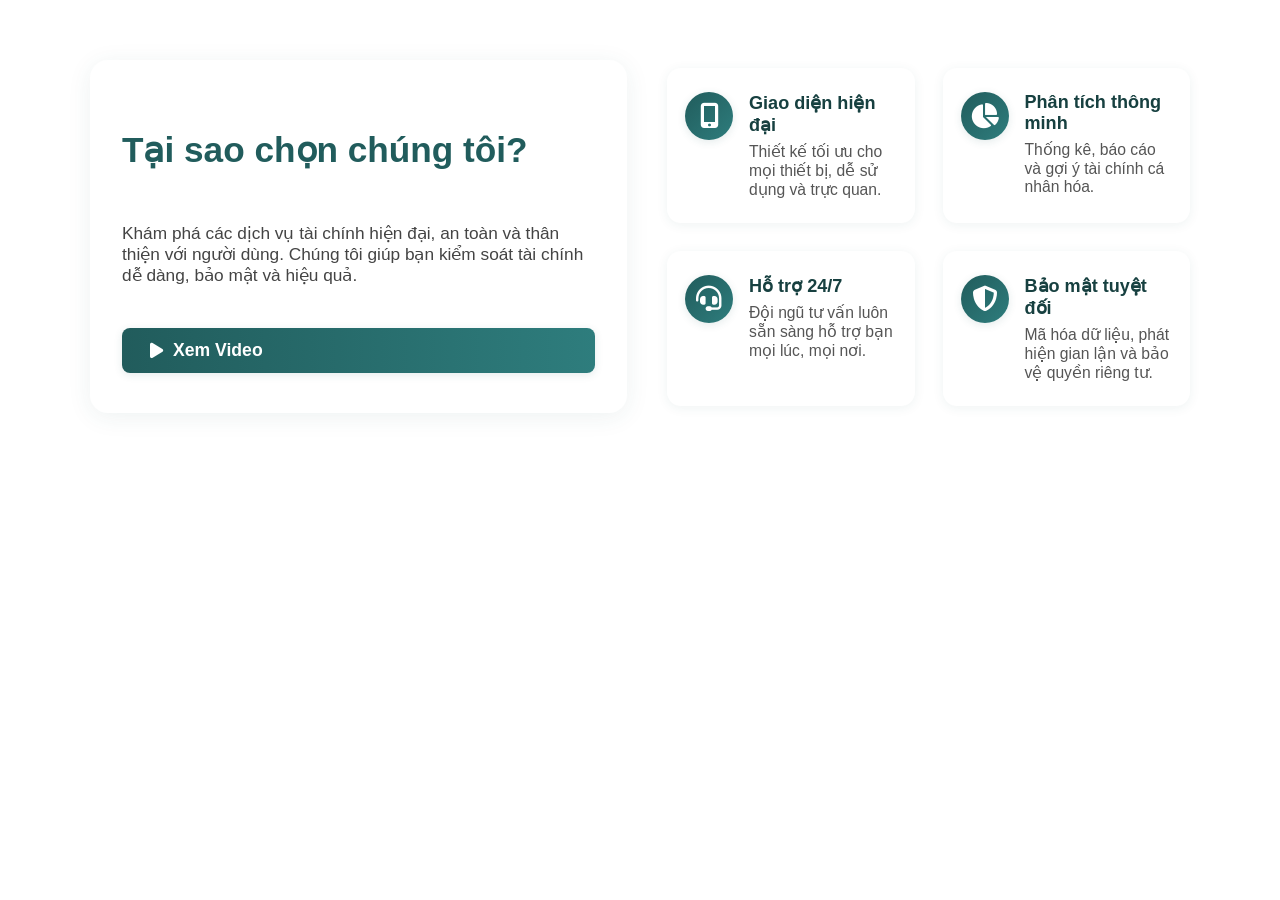
<file: services.html>
<!DOCTYPE html>
<html lang="en">
<head>
  <meta charset="UTF-8" />
  <meta name="viewport" content="width=device-width, initial-scale=1.0"/>
  <title>Dịch vụ tài chính</title>
  
  <link rel="stylesheet" href="https://cdnjs.cloudflare.com/ajax/libs/font-awesome/6.4.2/css/all.min.css"/>
  <style>
    :root {
      --main-color: #215c5c;
      --main-color-light: #2e7d7d;
      --main-color-dark: #174040;
      
      --main-btn-gradient: linear-gradient(90deg, #215c5c 0%, #2e7d7d 100%);
      --main-btn-gradient-hover: linear-gradient(90deg, #174040 0%, #215c5c 100%);
      --main-icon-gradient: linear-gradient(135deg, #215c5c 0%, #2e7d7d 100%);
      --main-shadow: 0 4px 24px rgba(33, 92, 92, 0.08);
      --main-shadow-hover: 0 6px 24px rgba(33, 92, 92, 0.13);
    }
    body {
      font-family: 'Segoe UI', Arial, sans-serif;
      min-height: 562px;
      margin: 0;
      color: #222;
    }
    .why-choose-us {
      background: var(--main-bg-gradient);
      padding: 60px 0;
    }
    .why-container {
      max-width: 1100px;
      margin: 0 auto;
      display: flex;
      flex-wrap: wrap;
      gap: 40px;
      align-items: center;
      justify-content: space-between;
      padding: 0 24px;
    }
    .why-left {
      flex: 1 1 350px;
      min-width: 320px;
      background: #fff;
      border-radius: 18px;
      box-shadow: var(--main-shadow);
      padding: 40px 32px;
      display: flex;
      flex-direction: column;
      gap: 24px;
    }
    .why-left h2 {
      font-size: 2.2rem;
      color: var(--main-color);
      margin-bottom: 12px;
    }
    .why-left p {
      font-size: 1.08rem;
      color: #444;
      margin-bottom: 18px;
    }
    .video-button {
      background: var(--main-btn-gradient);
      color: #fff;
      border: none;
      border-radius: 8px;
      padding: 12px 28px;
      font-size: 1.1rem;
      font-weight: 600;
      cursor: pointer;
      display: flex;
      align-items: center;
      gap: 10px;
      box-shadow: 0 2px 8px rgba(33, 92, 92, 0.12);
      transition: background 0.2s;
    }
    .video-button:hover {
      background: var(--main-btn-gradient-hover);
    }
    .why-right {
      flex: 1 1 400px;
      min-width: 340px;
      display: grid;
      grid-template-columns: 1fr 1fr;
      gap: 28px;
    }
    .why-feature {
      background: #fff;
      border-radius: 14px;
      box-shadow: 0 2px 12px rgba(33, 92, 92, 0.07);
      padding: 24px 18px;
      display: flex;
      align-items: flex-start;
      gap: 16px;
      transition: transform 0.15s, box-shadow 0.15s;
    }
    .why-feature:hover {
      transform: translateY(-4px) scale(1.03);
      box-shadow: var(--main-shadow-hover);
    }
    .why-icon {
      background: var(--main-icon-gradient);
      color: #fff;
      border-radius: 50%;
      width: 48px;
      height: 48px;
      display: flex;
      align-items: center;
      justify-content: center;
      font-size: 1.6rem;
      flex-shrink: 0;
      box-shadow: 0 2px 8px rgba(33, 92, 92, 0.12);
    }
    .why-feature h4 {
      margin: 0 0 6px 0;
      font-size: 1.13rem;
      color: var(--main-color-dark);
    }
    .why-feature p {
      margin: 0;
      color: #555;
      font-size: 0.98rem;
    }
    /* Modal */
    .modal {
      display: none;
      position: fixed;
      z-index: 1000;
      top: 0; left: 0;
      width: 100vw;
      height: 100vh;
      background: rgba(33, 92, 92, 0.75);
      justify-content: center;
      align-items: center;
    }
    .modal-content {
      background: #fff;
      border-radius: 14px;
      overflow: hidden;
      width: 92vw;
      max-width: 700px;
      height: 400px;
      position: relative;
      box-shadow: 0 0 32px rgba(33, 92, 92, 0.18);
      display: flex;
      flex-direction: column;
      justify-content: center;
    }
    .video-wrapper {
      width: 100%;
      height: 100%;
    }
    .close-button {
      position: absolute;
      top: 10px;
      right: 18px;
      font-size: 30px;
      font-weight: bold;
      color: var(--main-color-dark);
      cursor: pointer;
      z-index: 10;
      transition: color 0.2s;
    }
    .close-button:hover {
      color: #ef4444;
    }
    @media (max-width: 900px) {
      .why-container {
        flex-direction: column;
        gap: 32px;
      }
      .why-right {
        grid-template-columns: 1fr;
        gap: 18px;
      }
    }
    @media (max-width: 600px) {
      .why-left, .modal-content {
        padding: 20px 8px;
      }
      .modal-content {
        height: 220px;
      }
    }


    /* =============================
   Responsive Styles
   ============================= */

/* Tablet (tối đa 1024px) */
/* Tablet (max-width: 1024px) */
@media (max-width: 1024px) {
  .why-container {
    flex-direction: column;
    align-items: center;
    gap: 40px;
    min-height:1200px ;
  }
  .why-left,
  .why-right {
    width: 100%;
    max-width: 700px;
  }
  .why-right {
    grid-template-columns: 1fr 1fr;
    gap: 20px;
  }
}

/* Mobile (max-width: 768px) */
@media (max-width: 768px) {
  .why-left {
    padding: 24px 12px;
  }
  .why-left h2 {
    font-size: 1.5rem;
  }
  .why-left p {
    font-size: 0.97rem;
  }
  .video-button {
    padding: 9px 16px;
    font-size: 0.98rem;
  }
  .why-right {
    grid-template-columns: 1fr;
    gap: 16px;
  }
  .why-feature {
    padding: 16px;
  }
  .why-feature h4 {
    font-size: 1rem;
  }
  .why-feature p {
    font-size: 0.93rem;
  }
  .why-icon {
    width: 36px;
    height: 36px;
    font-size: 1.1rem;
  }
}

/* Small devices (max-width: 480px) */
@media (max-width: 480px) {
  .why-left h2 {
    font-size: 1.2rem;
  }
  .why-feature {
    padding: 10px;
    gap: 8px;
  }
  .why-icon {
    width: 28px;
    height: 28px;
    font-size: 1rem;
  }
  .video-button {
    width: 100%;
    justify-content: center;
    font-size: 0.95rem;
  }
  .modal-content {
    height: 120px;
    padding: 0;
  }
}

html, body {
  margin: 0;
  padding: 0;
  scroll-behavior: smooth;
  /* Không đặt height: 100% hay overflow: hidden */
}

  </style>
</head>
<body>

<section class="why-choose-us">
  <div class="why-container">
    <div class="why-left fade-up">
      <h2>Tại sao chọn chúng tôi?</h2>
      <p>
        Khám phá các dịch vụ tài chính hiện đại, an toàn và thân thiện với người dùng. Chúng tôi giúp bạn kiểm soát tài chính dễ dàng, bảo mật và hiệu quả.
      </p>
      <button class="video-button">
        <i class="fa fa-play"></i> Xem Video
      </button>
    </div>
    <div class="why-right fade-up">
      <div class="why-feature">
        <div class="why-icon"><i class="fa fa-mobile-alt"></i></div>
        <div>
          <h4>Giao diện hiện đại</h4>
          <p>Thiết kế tối ưu cho mọi thiết bị, dễ sử dụng và trực quan.</p>
        </div>
      </div>
      <div class="why-feature">
        <div class="why-icon"><i class="fa fa-chart-pie"></i></div>
        <div>
          <h4>Phân tích thông minh</h4>
          <p>Thống kê, báo cáo và gợi ý tài chính cá nhân hóa.</p>
        </div>
      </div>
      <div class="why-feature">
        <div class="why-icon"><i class="fa fa-headset"></i></div>
        <div>
          <h4>Hỗ trợ 24/7</h4>
          <p>Đội ngũ tư vấn luôn sẵn sàng hỗ trợ bạn mọi lúc, mọi nơi.</p>
        </div>
      </div>
      <div class="why-feature">
        <div class="why-icon"><i class="fa fa-shield-alt"></i></div>
        <div>
          <h4>Bảo mật tuyệt đối</h4>
          <p>Mã hóa dữ liệu, phát hiện gian lận và bảo vệ quyền riêng tư.</p>
        </div>
      </div>
    </div>
  </div>
</section>

<!-- Info Modal -->
<div id="videoModal" class="modal">
  <div class="modal-content">
    <span class="close-button">&times;</span>
    <iframe id="videoIframe" width="100%" height="100%" src="https://www.youtube.com/embed/AFDb4NkIjFI?si=8KYfoB8T2fk3jNNy" title="YouTube video player" frameborder="0" allow="accelerometer; autoplay; clipboard-write; encrypted-media; gyroscope; picture-in-picture; web-share" referrerpolicy="strict-origin-when-cross-origin" allowfullscreen></iframe>
  </div>
</div>
<script>
  document.addEventListener('DOMContentLoaded', function () {
    const elements = document.querySelectorAll('.fade-up');
    const observer = new IntersectionObserver((entries) => {
      entries.forEach(entry => {
        if (entry.isIntersecting) {
          entry.target.classList.add('show');
          observer.unobserve(entry.target);
        }
      });
    }, { threshold: 0.1 });

    elements.forEach(el => observer.observe(el));

    // Modal info
    const videoBtn = document.querySelector('.video-button');
    const modal = document.getElementById('videoModal');
    const closeBtn = document.querySelector('.close-button');
    const videoIframe = document.getElementById('videoIframe');
    const videoSrc = videoIframe.src;

    videoBtn.addEventListener('click', () => {
      modal.style.display = 'flex';
      videoIframe.src = videoSrc; // Reset src to ensure video loads
    });

    function closeModal() {
      modal.style.display = 'none';
      videoIframe.src = ''; // Stop the video
    }

    closeBtn.addEventListener('click', closeModal);

    window.addEventListener('click', (e) => {
      if (e.target === modal) {
        closeModal();
      }
    });
  });
</script>

<script>
  document.addEventListener('DOMContentLoaded', function () {
    const elements = document.querySelectorAll('.fade-up');
    const observer = new IntersectionObserver((entries) => {
      entries.forEach(entry => {
        if (entry.isIntersecting) {
          entry.target.classList.add('show');
          observer.unobserve(entry.target);
        }
      });
    }, { threshold: 0.1 });

    elements.forEach(el => observer.observe(el));

    // Modal info
    const videoBtn = document.querySelector('.video-button');
    const modal = document.getElementById('videoModal');
    const closeBtn = document.querySelector('.close-button');

    videoBtn.addEventListener('click', () => {
      modal.style.display = 'flex';
    });

    closeBtn.addEventListener('click', () => {
      modal.style.display = 'none';
    });

    window.addEventListener('click', (e) => {
      if (e.target === modal) {
        modal.style.display = 'none';
      }
    });
  });
</script>

</body>
</html>
</file>
